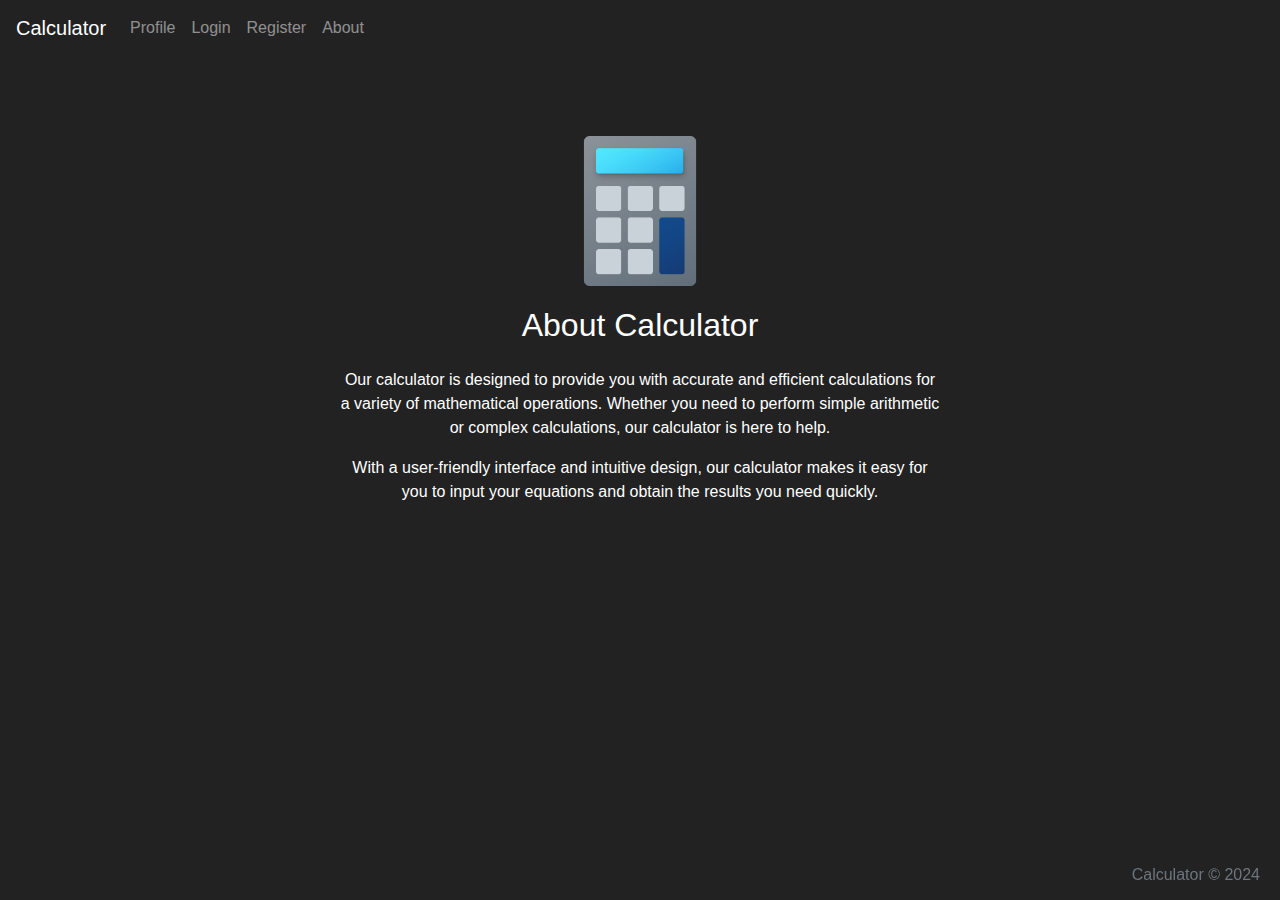
<file: source/about.html>
<!DOCTYPE html>
<html lang="en">

<head>
    <meta charset="UTF-8">
    <meta name="viewport" content="width=device-width, initial-scale=1.0">
    <title>About</title>
    <link href="https://stackpath.bootstrapcdn.com/bootstrap/4.5.2/css/bootstrap.min.css" rel="stylesheet">
    <link href="styles.css" rel="stylesheet">
</head>

<nav class="navbar navbar-expand navbar-dark">
    <a class="navbar-brand" href="index.html">Calculator</a>
    <button class="navbar-toggler" type="button" data-toggle="collapse" data-target="#navbarNav"
        aria-controls="navbarNav" aria-expanded="false" aria-label="Toggle navigation">
        <span class="navbar-toggler-icon"></span>
    </button>
    <div class="collapse navbar-collapse" id="navbarNav">
        <ul class="navbar-nav">
            <li class="nav-item">
                <a class="nav-link" href="profile.html">Profile</a>
            <li class="nav-item">
                <a class="nav-link" href="login.html">Login</a>
            </li>
            </li>
            <li class="nav-item">
                <a class="nav-link" href="register.html">Register</a>
            </li>
            <li class="nav-item">
                <a class="nav-link" href="about.html">About</a>
            </li>
        </ul>
    </div>
</nav>

<body>
    <div class="container">
        <div class="row">
            <div class="col-md-8 mx-auto">
                <section class="about-section">
                    <div class="about-text">
                        <img src="../resource/emblem.png" alt="Emblem" class="emblem">
                        <h2 class="text-center mb-4">About Calculator</h2>
                        <p>
                            Our calculator is designed to provide you with accurate and efficient calculations for a
                            variety of mathematical operations. Whether you need to perform simple arithmetic or complex
                            calculations, our calculator is here to help.
                        </p>
                        <p>
                            With a user-friendly interface and intuitive design, our calculator makes it easy for you to
                            input your equations and obtain the results you need quickly.
                        </p>
                    </div>
                </section>
            </div>
        </div>
    </div>
</body>

<footer class="footer">
    <span class="text-muted">Calculator &copy; 2024</span>
</footer>

</html>
</file>
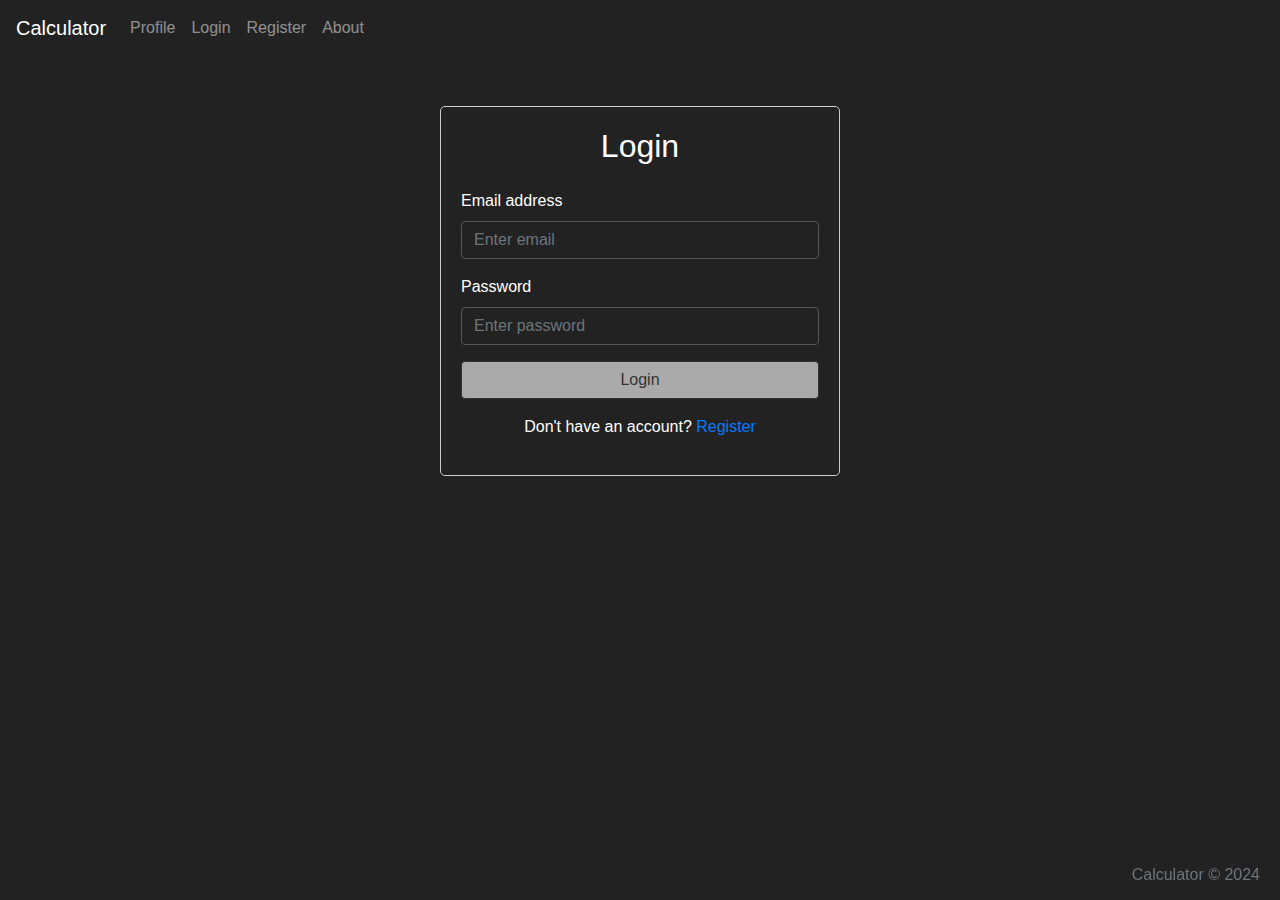
<file: source/login.html>
<!DOCTYPE html>
<html lang="en">

<head>
  <meta charset="UTF-8">
  <meta name="viewport" content="width=device-width, initial-scale=1.0">
  <title>Login</title>
  <link href="https://stackpath.bootstrapcdn.com/bootstrap/4.5.2/css/bootstrap.min.css" rel="stylesheet">
  <link href="styles.css" rel="stylesheet">
</head>

<nav class="navbar navbar-expand navbar-dark">
  <a class="navbar-brand" href="index.html">Calculator</a>
  <button class="navbar-toggler" type="button" data-toggle="collapse" data-target="#navbarNav" aria-controls="navbarNav"
    aria-expanded="false" aria-label="Toggle navigation">
    <span class="navbar-toggler-icon"></span>
  </button>
  <div class="collapse navbar-collapse" id="navbarNav">
    <ul class="navbar-nav">
      <li class="nav-item">
        <a class="nav-link" href="profile.html">Profile</a>
      <li class="nav-item">
        <a class="nav-link" href="login.html">Login</a>
      </li>
      </li>
      <li class="nav-item">
        <a class="nav-link" href="register.html">Register</a>
      </li>
      <li class="nav-item">
        <a class="nav-link" href="about.html">About</a>
      </li>
    </ul>
  </div>
</nav>

<body>
  <div class="container">
    <div class="row">
      <div class="col-md-6 mx-auto">
        <form class="login-form">
          <h2 class="text-center mb-4">Login</h2>
          <div class="mb-3">
            <label for="email" class="form-label">Email address</label>
            <input type="email" class="form-control" id="email" placeholder="Enter email">
          </div>
          <div class="mb-3">
            <label for="password" class="form-label">Password</label>
            <input type="password" class="form-control" id="password" placeholder="Enter password">
          </div>
          <div class="d-grid gap-2">
            <button type="submit" class="btn btn-primary btn-block">Login</button>
          </div>
          <p class="text-center mt-3">Don't have an account? <a href="register.html">Register</a></p>
        </form>
      </div>
    </div>
  </div>
</body>

<footer class="footer">
  <span class="text-muted">Calculator &copy; 2024</span>
</footer>

</html>
</file>
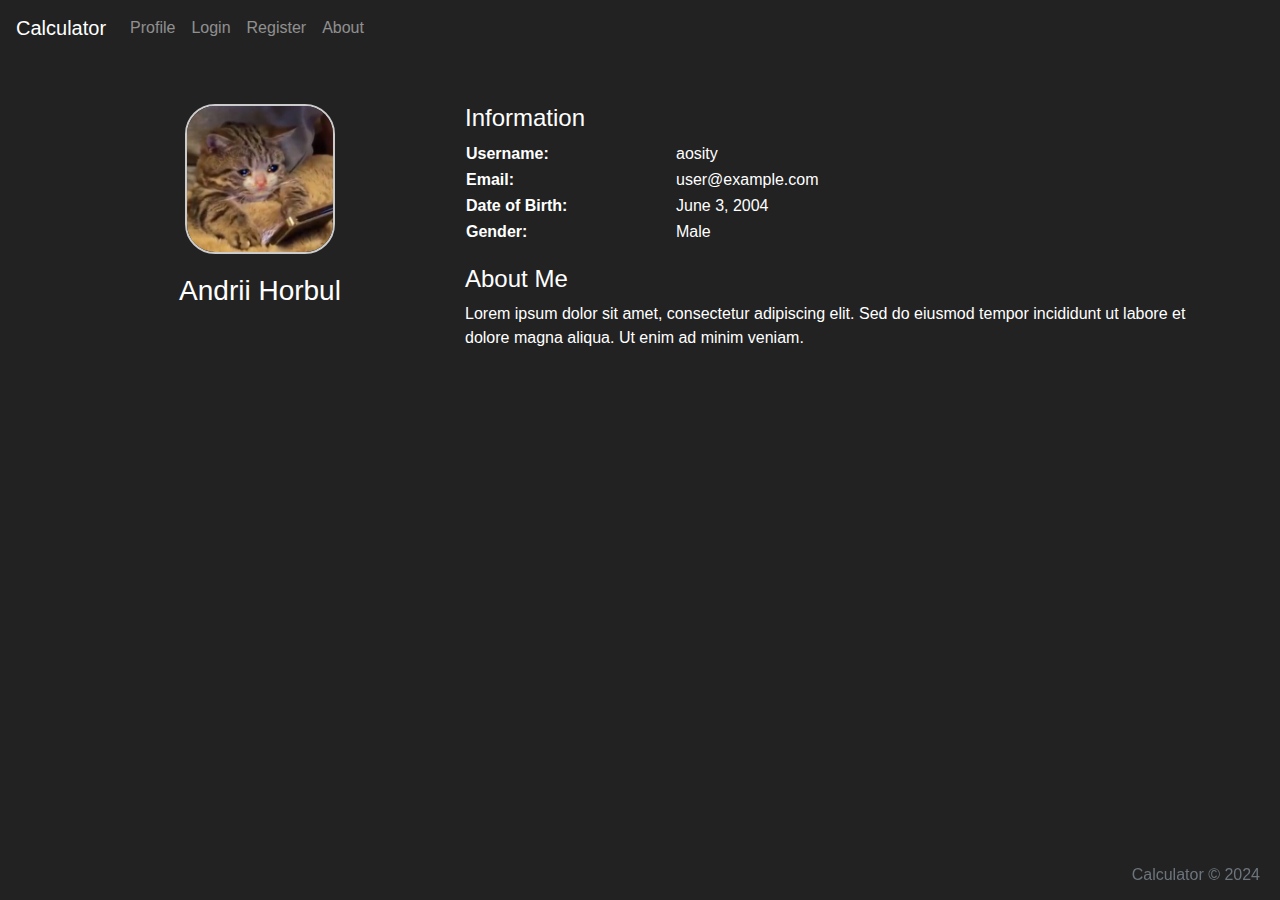
<file: source/profile.html>
<!DOCTYPE html>
<html lang="en">

<head>
  <meta charset="UTF-8">
  <meta name="viewport" content="width=device-width, initial-scale=1.0">
  <title>Profile</title>
  <link href="https://stackpath.bootstrapcdn.com/bootstrap/4.5.2/css/bootstrap.min.css" rel="stylesheet">
  <link href="styles.css" rel="stylesheet">
</head>

<nav class="navbar navbar-expand navbar-dark">
  <a class="navbar-brand" href="index.html">Calculator</a>
  <button class="navbar-toggler" type="button" data-toggle="collapse" data-target="#navbarNav" aria-controls="navbarNav"
    aria-expanded="false" aria-label="Toggle navigation">
    <span class="navbar-toggler-icon"></span>
  </button>
  <div class="collapse navbar-collapse" id="navbarNav">
    <ul class="navbar-nav">
      <li class="nav-item">
        <a class="nav-link" href="profile.html">Profile</a>
      <li class="nav-item">
        <a class="nav-link" href="login.html">Login</a>
      </li>
      </li>
      <li class="nav-item">
        <a class="nav-link" href="register.html">Register</a>
      </li>
      <li class="nav-item">
        <a class="nav-link" href="about.html">About</a>
      </li>
    </ul>
  </div>
</nav>

<body>
  <div class="container py-5">
    <div class="row">
      <div class="col-md-4">
        <div class="text-center">
          <img src="../resource/profile_picture.jpg" alt="Profile Picture" class="profile-picture">
          <h3>Andrii Horbul</h3>
        </div>
      </div>
      <div class="col-md-8">
        <div class="profile-details">
          <h4>Information</h4>
          <table class="registration-table">
            <tr>
              <th>Username:</th>
              <td>aosity</td>
            </tr>
            <tr>
              <th>Email:</th>
              <td>user@example.com</td>
            </tr>
            <tr>
              <th>Date of Birth:</th>
              <td>June 3, 2004</td>
            <tr>
              <th>Gender:</th>
              <td>Male</td>
            </tr>
          </table>
        </div>
        <div class="profile-details">
          <h4>About Me</h4>
          <p>Lorem ipsum dolor sit amet, consectetur adipiscing elit. Sed do eiusmod tempor incididunt ut labore
            et dolore magna aliqua. Ut enim ad minim veniam.</p>
        </div>
      </div>
    </div>
  </div>
</body>

<footer class="footer">
  <span class="text-muted">Calculator &copy; 2024</span>
</footer>

</html>
</file>
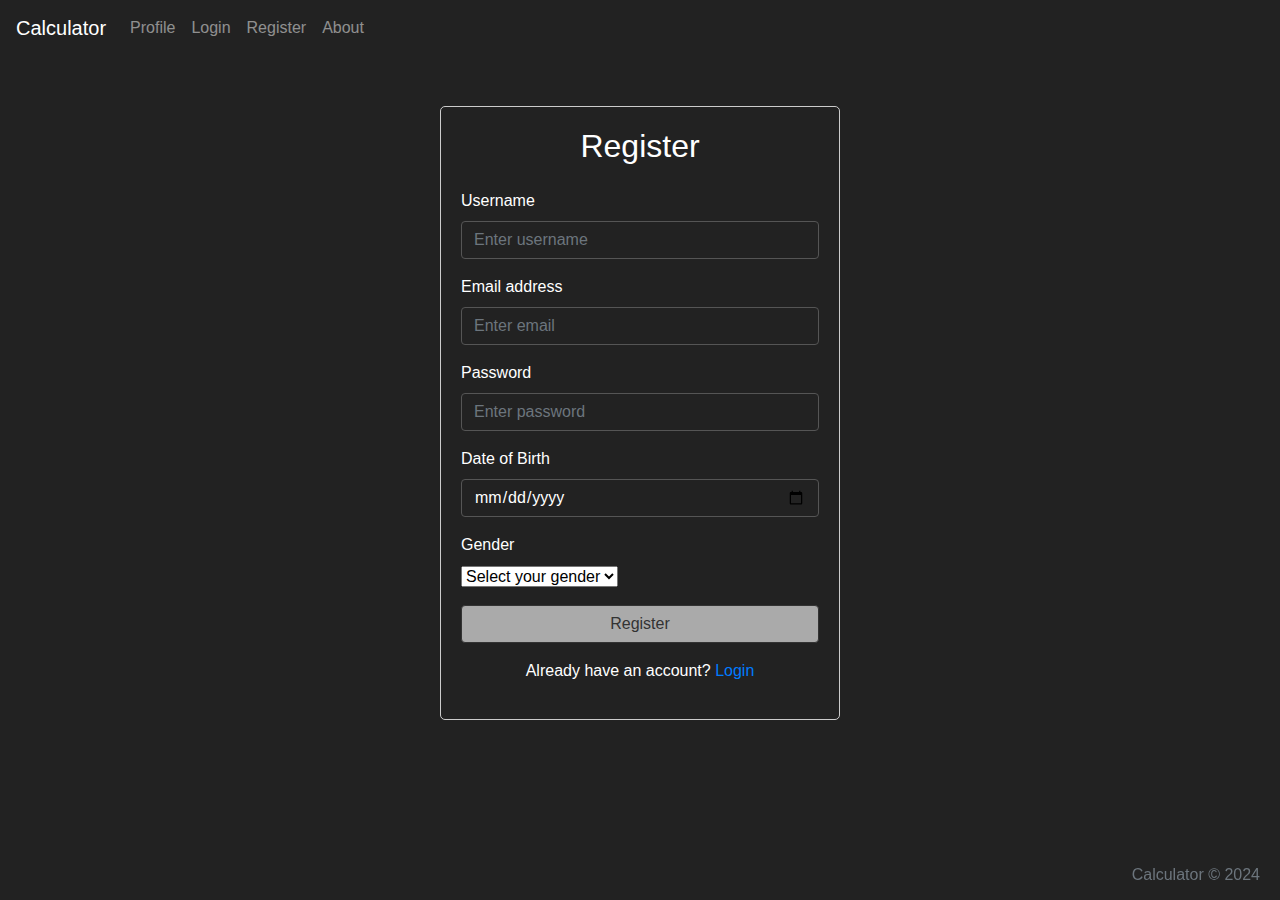
<file: source/register.html>
<!DOCTYPE html>
<html lang="en">

<head>
  <meta charset="UTF-8">
  <meta name="viewport" content="width=device-width, initial-scale=1.0">
  <title>Register</title>
  <link href="https://stackpath.bootstrapcdn.com/bootstrap/4.5.2/css/bootstrap.min.css" rel="stylesheet">
  <link href="styles.css" rel="stylesheet">
</head>

<nav class="navbar navbar-expand navbar-dark">
  <a class="navbar-brand" href="index.html">Calculator</a>
  <button class="navbar-toggler" type="button" data-toggle="collapse" data-target="#navbarNav" aria-controls="navbarNav"
    aria-expanded="false" aria-label="Toggle navigation">
    <span class="navbar-toggler-icon"></span>
  </button>
  <div class="collapse navbar-collapse" id="navbarNav">
    <ul class="navbar-nav">
      <li class="nav-item">
        <a class="nav-link" href="profile.html">Profile</a>
      <li class="nav-item">
        <a class="nav-link" href="login.html">Login</a>
      </li>
      </li>
      <li class="nav-item">
        <a class="nav-link" href="register.html">Register</a>
      </li>
      <li class="nav-item">
        <a class="nav-link" href="about.html">About</a>
      </li>
    </ul>
  </div>
</nav>

<body>
  <div class="container">
    <div class="row">
      <div class="col-md-6 mx-auto">
        <form class="registration-form">
          <h2 class="text-center mb-4">Register</h2>
          <div class="mb-3">
            <label for="username" class="form-label">Username</label>
            <input type="text" class="form-control" id="username" placeholder="Enter username">
          </div>
          <div class="mb-3">
            <label for="email" class="form-label">Email address</label>
            <input type="email" class="form-control" id="email" placeholder="Enter email">
          </div>
          <div class="mb-3">
            <label for="password" class="form-label">Password</label>
            <input type="password" class="form-control" id="password" placeholder="Enter password">
          </div>
          <div class="mb-3">
            <label for="dob" class="form-label">Date of Birth</label>
            <input type="date" class="form-control" id="dob">
          </div>
          <div class="mb-3">
            <label for="gender" class="form-label">Gender</label>
            <div class="mb-3">
              <select class="form-select" id="gender">
                <option selected disabled>Select your gender</option>
                <option value="male">Male</option>
                <option value="female">Female</option>
                <option value="other">Other</option>
              </select>
            </div>
          </div>
          <div class="d-grid gap-2">
            <button type="submit" class="btn btn-primary btn-block">Register</button>
          </div>
          <p class="text-center mt-3">Already have an account? <a href="login.html">Login</a></p>
        </form>
      </div>
    </div>
  </div>
</body>

<footer class="footer">
  <span class="text-muted">Calculator &copy; 2024</span>
</footer>

</html>
</file>
<file: source/styles.css>
body {
  background-color: #222;
  color: #fff;
}

.col {
  padding-right: 2px;
  padding-left: 2px;
}

.btn-secondary {
  background-color: #333 !important;
  border-color: #333 !important;
  color: #fff !important;
}

.btn-secondary:hover {
  background-color: #555 !important;
  border-color: #555 !important;
  color: #fff !important;
}

.btn-primary {
  background-color: #aaa !important;
  border-color: #333 !important;
  color: #333 !important;
}

.btn-primary:hover {
  background-color: #ccc !important;
  border-color: #ccc !important;
  color: #333 !important;
}

.card {
  background-color: #222;
  color: #fff;
  border: 1px solid #ccc;
}

.form-control {
  background-color: #222 !important;
  color: #fff !important;
  border-color: #555;
}

.fc-prim {
  height: 40px;
  margin-bottom: 12px;
  font-size: xx-large;
  text-align: right;
  border-color: #222;
}

.fc-sec {
  height: 16px;
  font-size: medium;
  text-align: right;
  color: #aaa !important;
  border-color: #222;
}

.profile-picture {
  width: 150px;
  height: 150px;
  border-radius: 20%;
  object-fit: cover;
  margin-bottom: 20px;
  border: 2px solid #ccc;
}

.profile-details {
  margin-bottom: 20px;
}

.registration-table {
  width: 69%;
}

.registration-table th {
  text-align: left;
}

.login-form {
  max-width: 400px;
  margin: auto;
  padding: 20px;
  border: 1px solid #ccc;
  border-radius: 5px;
  margin-top: 50px;
}

.registration-form {
  max-width: 400px;
  margin: auto;
  padding: 20px;
  border: 1px solid #ccc;
  border-radius: 5px;
  margin-top: 50px;
}

.about-section {
  padding: 80px 0;
}

.about-text {
  max-width: 600px;
  margin: auto;
  text-align: center;
}

.emblem {
  width: 150px;
  height: 150px;
  object-fit: cover;
  margin-bottom: 20px;
}

.footer {
  position: fixed;
  bottom: 0;
  width: 100%;
  line-height: 50px;
  text-align: right;
  padding-right: 20px;
}
</file>
